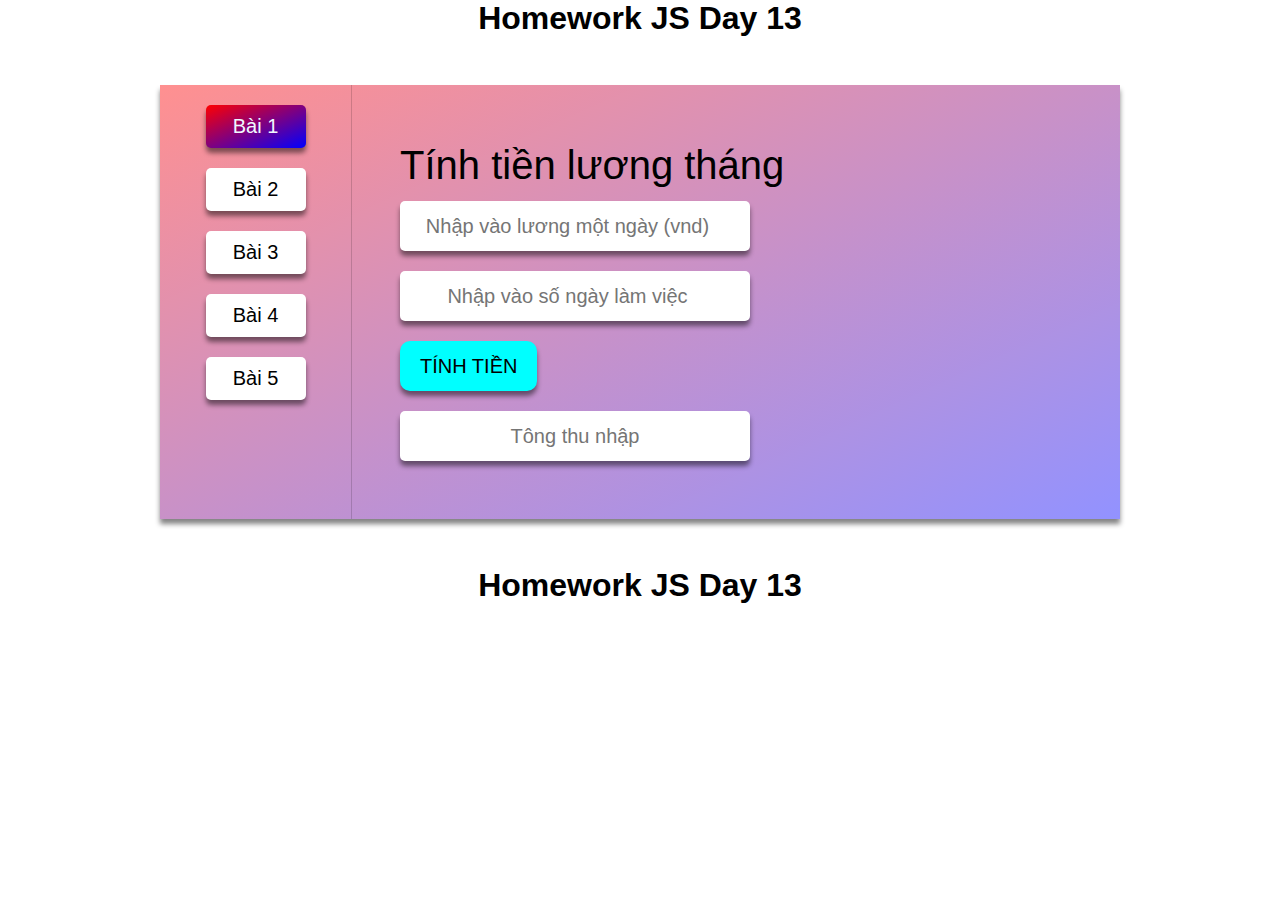
<file: index.html>
<!DOCTYPE html>
<html lang="en">

<head>
    <meta charset="UTF-8">
    <meta http-equiv="X-UA-Compatible" content="IE=edge">
    <meta name="viewport" content="width=device-width, initial-scale=1.0">
    <title>Document</title>
    <!-- fontawesome -->
    <link rel="stylesheet" href="https://cdnjs.cloudflare.com/ajax/libs/font-awesome/6.2.0/css/all.min.css"
        integrity="sha512-xh6O/CkQoPOWDdYTDqeRdPCVd1SpvCA9XXcUnZS2FmJNp1coAFzvtCN9BmamE+4aHK8yyUHUSCcJHgXloTyT2A=="
        crossorigin="anonymous" referrerpolicy="no-referrer" />
    <!-- mycss -->
    <link rel="stylesheet" href="./style.css">
</head>

<body>
    <header>
        <h1>Homework JS Day 13</h1>
    </header>
    <section class="Homework py-5">
        <div class="Homework-container">
            <div class="Homework-bg">
                <div class="Homework-content">
                    <div class="Homework-content-left">
                        <div class="homework-left-flex">
                            <div class="Homework-item active">
                                <a href="">
                                    <i class="fa-solid fa-book"></i>
                                    <span>Bài 1</span>
                                </a>
                            </div>
                            <div class="Homework-item">
                                <a href="./Ex02.html">
                                    <i class="fa-solid fa-book"></i>
                                    <span>Bài 2</span>
                                </a>
                            </div>
                            <div class="Homework-item">
                                <a href="./Ex03.html">
                                    <i class="fa-solid fa-book"></i>
                                    <span>Bài 3</span>
                                </a>
                            </div>
                            <div class="Homework-item">
                                <a href="./Ex04.html">
                                    <i class="fa-solid fa-book"></i>
                                    <span>Bài 4</span>
                                </a>
                            </div>
                            <div class="Homework-item">
                                <a href="./Ex05.html">
                                    <i class="fa-solid fa-book"></i>
                                    <span>Bài 5</span>
                                </a>
                            </div>
                        </div>
                    </div>
                    <div class="Homework-content-right py-5">


                        <span>Tính tiền lương tháng</span>
                        <i class="fa-solid fa-sack-dollar Homework-icon"></i>
                        <div>
                            <input id="numMoney" class="SalaryADay" type="number" name="name"
                                placeholder="Nhập vào lương một ngày (vnd)">
                            <input id="numDay" class="Days" type="number" name="name"
                                placeholder="Nhập vào số ngày làm việc">
                        </div>

                        <div class="btn-calc">
                            <button onclick="Ex01()" type="button" class="totalSalary">
                                TÍNH TIỀN
                            </button>
                        </div>

                        <div>
                            <input id="numSalary" class="Salary" type="text" name="name" placeholder="Tông thu nhập">
                        </div>
                    </div>
                </div>
            </div>
        </div>
    </section>
    <footer>
        <h1>Homework JS Day 13</h1>
    </footer>
    <script src="./script.js"></script>
</body>

</html>
</file>
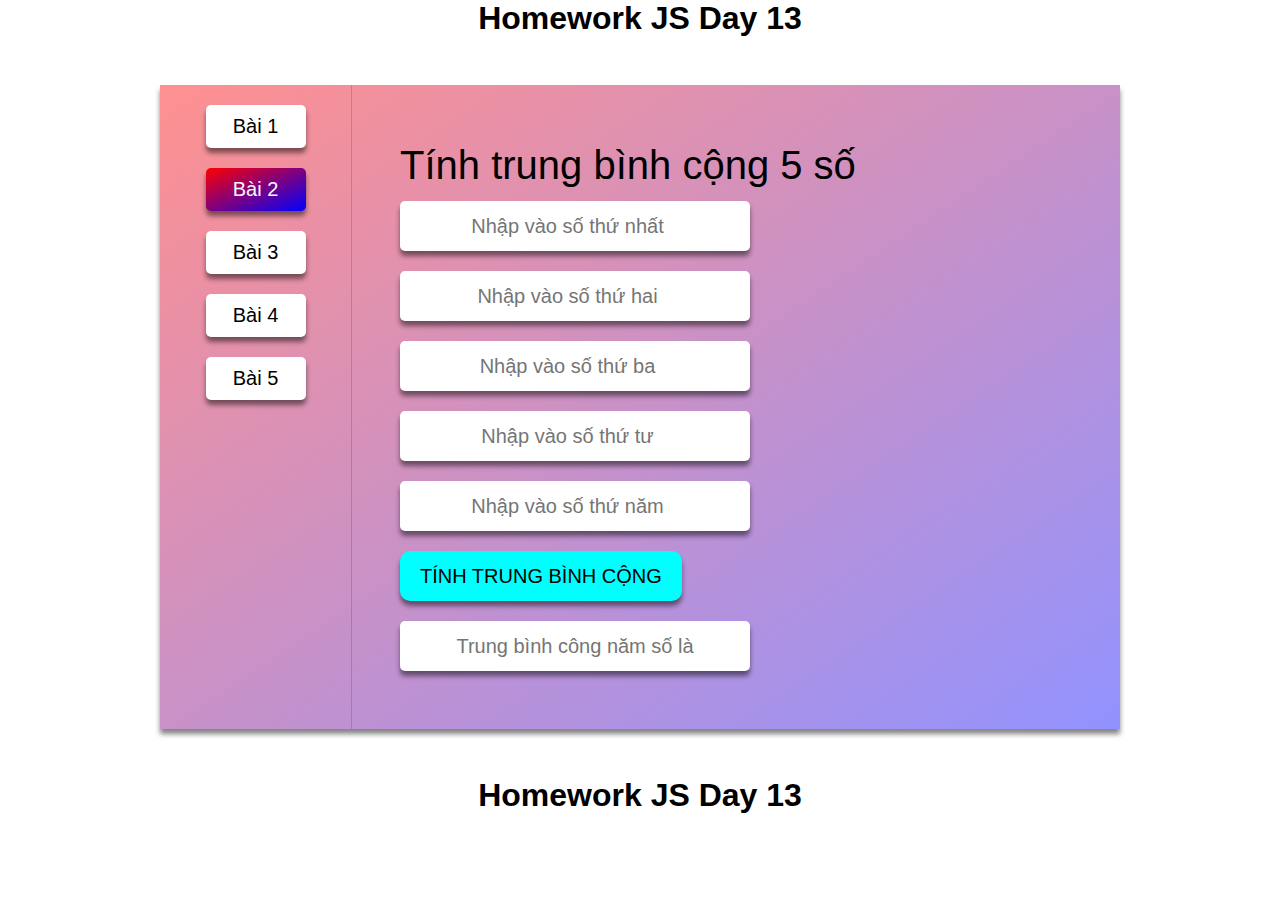
<file: Ex02.html>
<!DOCTYPE html>
<html lang="en">

<head>
    <meta charset="UTF-8">
    <meta http-equiv="X-UA-Compatible" content="IE=edge">
    <meta name="viewport" content="width=device-width, initial-scale=1.0">
    <title>Document</title>
    <!-- fontawesome -->
    <link rel="stylesheet" href="https://cdnjs.cloudflare.com/ajax/libs/font-awesome/6.2.0/css/all.min.css"
        integrity="sha512-xh6O/CkQoPOWDdYTDqeRdPCVd1SpvCA9XXcUnZS2FmJNp1coAFzvtCN9BmamE+4aHK8yyUHUSCcJHgXloTyT2A=="
        crossorigin="anonymous" referrerpolicy="no-referrer" />
    <!-- mycss -->
    <link rel="stylesheet" href="./style.css">
</head>

<body>
    <header>
        <h1>Homework JS Day 13</h1>
    </header>
    <section class="Homework py-5">
        <div class="Homework-container">
            <div class="Homework-bg">
                <div class="Homework-content">
                    <div class="Homework-content-left">
                        <div class="homework-left-flex">
                            <div class="Homework-item">
                                <a href="./index.html">
                                    <i class="fa-solid fa-book"></i>
                                    <span>Bài 1</span>
                                </a>
                            </div>
                            <div class="Homework-item active">
                                <a href="">
                                    <i class="fa-solid fa-book"></i>
                                    <span>Bài 2</span>
                                </a>
                            </div>
                            <div class="Homework-item">
                                <a href="./Ex03.html">
                                    <i class="fa-solid fa-book"></i>
                                    <span>Bài 3</span>
                                </a>
                            </div>
                            <div class="Homework-item">
                                <a href="./Ex04.html">
                                    <i class="fa-solid fa-book"></i>
                                    <span>Bài 4</span>
                                </a>
                            </div>
                            <div class="Homework-item">
                                <a href="./Ex05.html">
                                    <i class="fa-solid fa-book"></i>
                                    <span>Bài 5</span>
                                </a>
                            </div>
                        </div>
                    </div>
                    <div class="Homework-content-right py-5">


                        <span>Tính trung bình cộng 5 số</span>
                        <i class="fa-solid fa-calculator Homework-icon"></i>
                        <div>
                            <input id="numA" class="" type="number" name="name" placeholder="Nhập vào số thứ nhất">
                            <input id="numB" class="" type="number" name="name" placeholder="Nhập vào số thứ hai">
                        </div>

                        <div>
                            <input id="numC" class="" type="number" name="name" placeholder="Nhập vào số thứ ba">
                            <input id="numD" class="" type="number" name="name" placeholder="Nhập vào số thứ tư">
                            <input id="numE" class="" type="number" name="name" placeholder="Nhập vào số thứ năm">
                        </div>

                        <div class=" btn-calc">
                            <button onclick="Ex02()" type="button" class="Average">
                                TÍNH TRUNG BÌNH CỘNG
                            </button>
                        </div>

                        <div>
                            <input id="numOut" class="" type="text" name="name" placeholder="Trung bình công năm số là">
                        </div>
                    </div>
                </div>
            </div>
        </div>
    </section>
    <footer>
        <h1>Homework JS Day 13</h1>
    </footer>
    <script src="./script.js"></script>
</body>

</html>
</file>
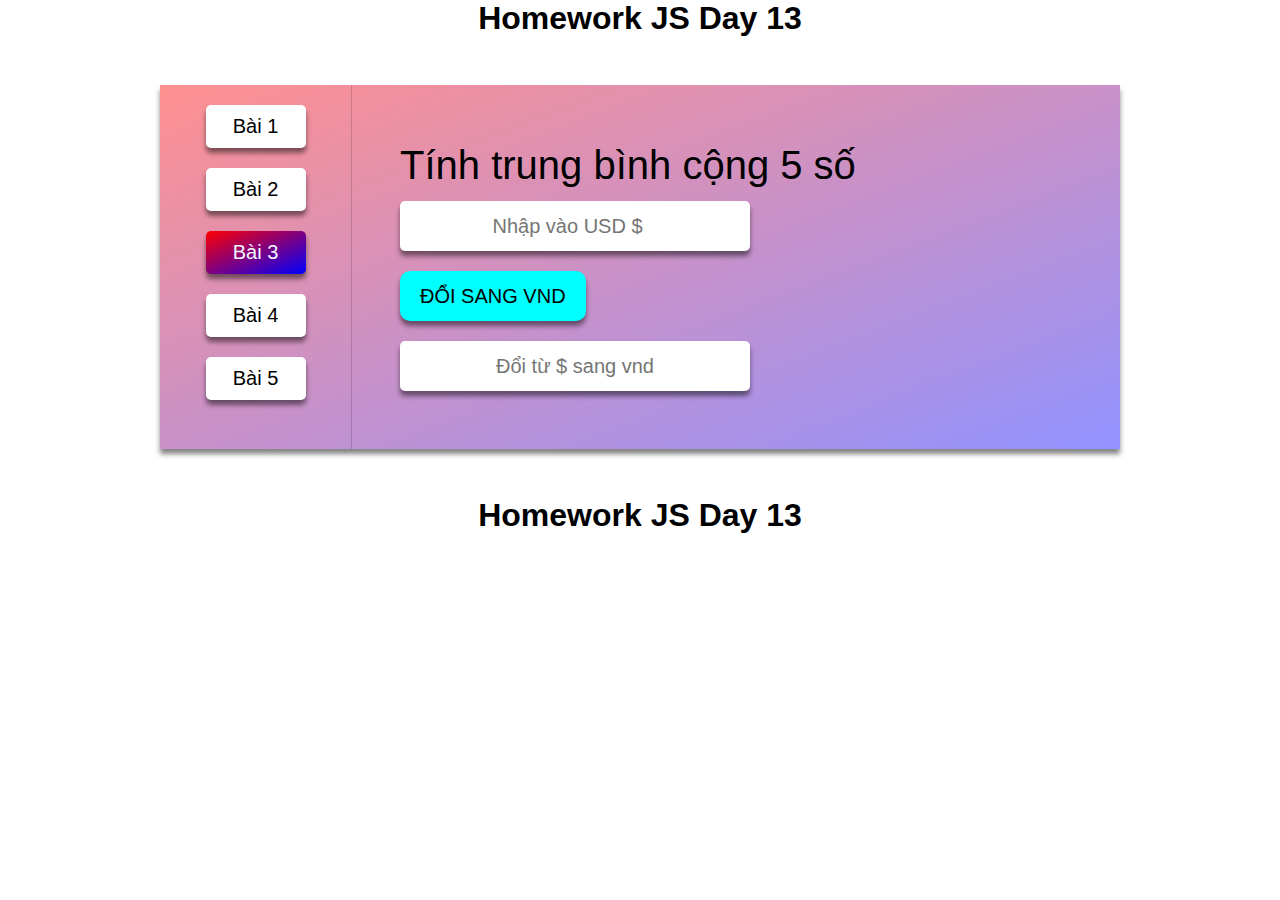
<file: Ex03.html>
<!DOCTYPE html>
<html lang="en">

<head>
    <meta charset="UTF-8">
    <meta http-equiv="X-UA-Compatible" content="IE=edge">
    <meta name="viewport" content="width=device-width, initial-scale=1.0">
    <title>Document</title>
    <!-- fontawesome -->
    <link rel="stylesheet" href="https://cdnjs.cloudflare.com/ajax/libs/font-awesome/6.2.0/css/all.min.css"
        integrity="sha512-xh6O/CkQoPOWDdYTDqeRdPCVd1SpvCA9XXcUnZS2FmJNp1coAFzvtCN9BmamE+4aHK8yyUHUSCcJHgXloTyT2A=="
        crossorigin="anonymous" referrerpolicy="no-referrer" />
    <!-- mycss -->
    <link rel="stylesheet" href="./style.css">
</head>

<body>
    <header>
        <h1>Homework JS Day 13</h1>
    </header>
    <section class="Homework py-5">
        <div class="Homework-container">
            <div class="Homework-bg">
                <div class="Homework-content">
                    <div class="Homework-content-left">
                        <div class="homework-left-flex">
                            <div class="Homework-item">
                                <a href="./index.html">
                                    <i class="fa-solid fa-book"></i>
                                    <span>Bài 1</span>
                                </a>
                            </div>
                            <div class="Homework-item ">
                                <a href="./Ex02.html">
                                    <i class="fa-solid fa-book"></i>
                                    <span>Bài 2</span>
                                </a>
                            </div>
                            <div class="Homework-item active">
                                <a href="">
                                    <i class="fa-solid fa-book"></i>
                                    <span>Bài 3</span>
                                </a>
                            </div>
                            <div class="Homework-item">
                                <a href="./Ex04.html">
                                    <i class="fa-solid fa-book"></i>
                                    <span>Bài 4</span>
                                </a>
                            </div>
                            <div class="Homework-item">
                                <a href="./Ex05.html">
                                    <i class="fa-solid fa-book"></i>
                                    <span>Bài 5</span>
                                </a>
                            </div>
                        </div>
                    </div>
                    <div class="Homework-content-right py-5">


                        <span>Tính trung bình cộng 5 số</span>
                        <i class="fa-solid fa-coins Homework-icon"></i>
                        <div>
                            <input id="numUSD" class="" type="number" name="name" placeholder="Nhập vào USD $">
                        </div>

                        <div class=" btn-calc">
                            <button onclick="Ex03()" type="button" class="Average">
                                ĐỔI SANG VND
                            </button>
                        </div>

                        <div>
                            <input id="numOut" class="" type="text" name="name" placeholder="Đổi từ $ sang vnd">
                        </div>
                    </div>
                </div>
            </div>
        </div>
    </section>
    <footer>
        <h1>Homework JS Day 13</h1>
    </footer>
    <script src="./script.js"></script>
</body>

</html>
</file>
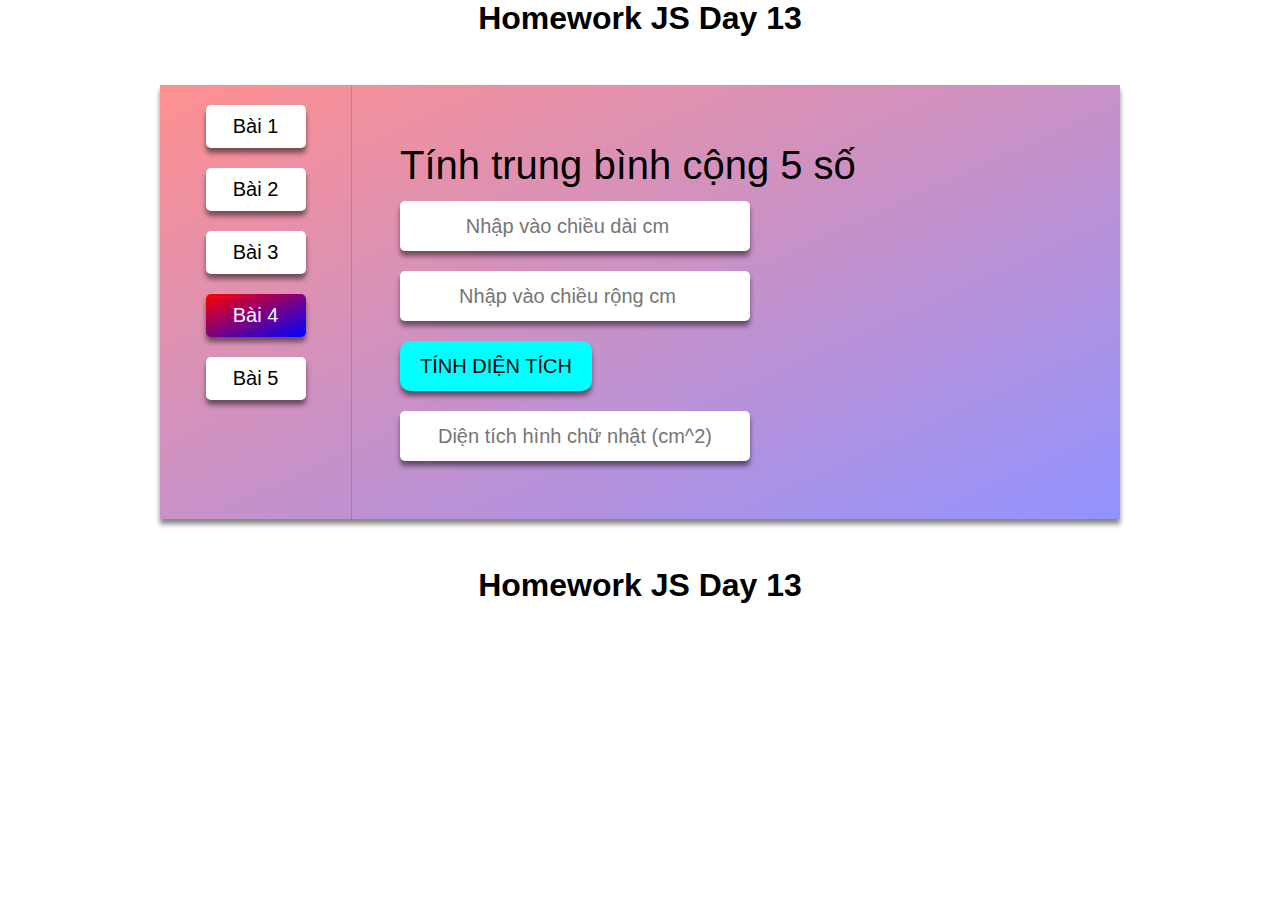
<file: Ex04.html>
<!DOCTYPE html>
<html lang="en">

<head>
    <meta charset="UTF-8">
    <meta http-equiv="X-UA-Compatible" content="IE=edge">
    <meta name="viewport" content="width=device-width, initial-scale=1.0">
    <title>Document</title>
    <!-- fontawesome -->
    <link rel="stylesheet" href="https://cdnjs.cloudflare.com/ajax/libs/font-awesome/6.2.0/css/all.min.css"
        integrity="sha512-xh6O/CkQoPOWDdYTDqeRdPCVd1SpvCA9XXcUnZS2FmJNp1coAFzvtCN9BmamE+4aHK8yyUHUSCcJHgXloTyT2A=="
        crossorigin="anonymous" referrerpolicy="no-referrer" />
    <!-- mycss -->
    <link rel="stylesheet" href="./style.css">
</head>

<body>
    <header>
        <h1>Homework JS Day 13</h1>
    </header>
    <section class="Homework py-5">
        <div class="Homework-container">
            <div class="Homework-bg">
                <div class="Homework-content">
                    <div class="Homework-content-left">
                        <div class="homework-left-flex">
                            <div class="Homework-item">
                                <a href="./index.html">
                                    <i class="fa-solid fa-book"></i>
                                    <span>Bài 1</span>
                                </a>
                            </div>
                            <div class="Homework-item ">
                                <a href="./Ex02.html">
                                    <i class="fa-solid fa-book"></i>
                                    <span>Bài 2</span>
                                </a>
                            </div>
                            <div class="Homework-item">
                                <a href="./Ex03.html">
                                    <i class="fa-solid fa-book"></i>
                                    <span>Bài 3</span>
                                </a>
                            </div>
                            <div class="Homework-item active">
                                <a href="">
                                    <i class="fa-solid fa-book"></i>
                                    <span>Bài 4</span>
                                </a>
                            </div>
                            <div class="Homework-item">
                                <a href="./Ex05.html">
                                    <i class="fa-solid fa-book"></i>
                                    <span>Bài 5</span>
                                </a>
                            </div>
                        </div>
                    </div>
                    <div class="Homework-content-right py-5">


                        <span>Tính trung bình cộng 5 số</span>
                        <i class="fa-solid fa-pen-ruler Homework-icon"></i>
                        <div>
                            <input id="numW" class="" type="number" name="name" placeholder="Nhập vào chiều dài cm">
                            <input id="numH" class="" type="number" name="name" placeholder="Nhập vào chiều rộng cm">
                        </div>

                        <div class=" btn-calc">
                            <button onclick="Ex04()" type="button" class="squarRectangle">
                                TÍNH DIỆN TÍCH
                            </button>
                        </div>

                        <div>
                            <input id="numOut" class="" type="text" name="name"
                                placeholder="Diện tích hình chữ nhật (cm^2)">
                        </div>
                    </div>
                </div>
            </div>
        </div>
    </section>
    <footer>
        <h1>Homework JS Day 13</h1>
    </footer>
    <script src="./script.js"></script>
</body>

</html>
</file>
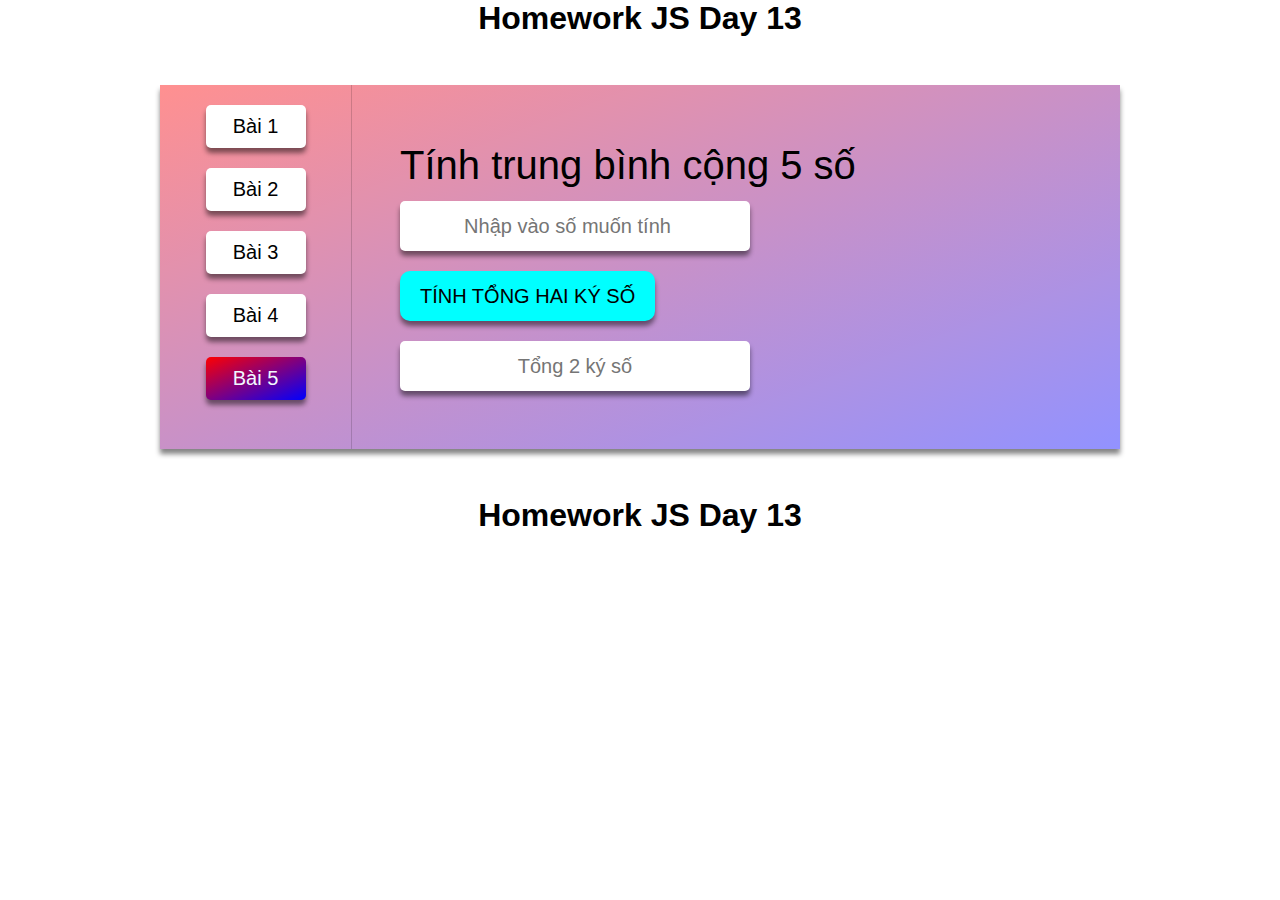
<file: Ex05.html>
<!DOCTYPE html>
<html lang="en">

<head>
    <meta charset="UTF-8">
    <meta http-equiv="X-UA-Compatible" content="IE=edge">
    <meta name="viewport" content="width=device-width, initial-scale=1.0">
    <title>Document</title>
    <!-- fontawesome -->
    <link rel="stylesheet" href="https://cdnjs.cloudflare.com/ajax/libs/font-awesome/6.2.0/css/all.min.css"
        integrity="sha512-xh6O/CkQoPOWDdYTDqeRdPCVd1SpvCA9XXcUnZS2FmJNp1coAFzvtCN9BmamE+4aHK8yyUHUSCcJHgXloTyT2A=="
        crossorigin="anonymous" referrerpolicy="no-referrer" />
    <!-- mycss -->
    <link rel="stylesheet" href="./style.css">
</head>

<body>
    <header>
        <h1>Homework JS Day 13</h1>
    </header>
    <section class="Homework py-5">
        <div class="Homework-container">
            <div class="Homework-bg">
                <div class="Homework-content">
                    <div class="Homework-content-left">
                        <div class="homework-left-flex">
                            <div class="Homework-item">
                                <a href="./index.html">
                                    <i class="fa-solid fa-book"></i>
                                    <span>Bài 1</span>
                                </a>
                            </div>
                            <div class="Homework-item ">
                                <a href="./Ex02.html">
                                    <i class="fa-solid fa-book"></i>
                                    <span>Bài 2</span>
                                </a>
                            </div>
                            <div class="Homework-item">
                                <a href="./Ex03.html">
                                    <i class="fa-solid fa-book"></i>
                                    <span>Bài 3</span>
                                </a>
                            </div>
                            <div class="Homework-item">
                                <a href="./Ex04.html">
                                    <i class="fa-solid fa-book"></i>
                                    <span>Bài 4</span>
                                </a>
                            </div>
                            <div class="Homework-item active">
                                <a href="">
                                    <i class="fa-solid fa-book"></i>
                                    <span>Bài 5</span>
                                </a>
                            </div>
                        </div>
                    </div>
                    <div class="Homework-content-right py-5">


                        <span>Tính trung bình cộng 5 số</span>
                        <i class="fa-solid fa-plus-minus Homework-icon"></i>
                        <div>
                            <input id="numBefore" class="" type="number" name="name"
                                placeholder="Nhập vào số muốn tính">
                        </div>

                        <div class=" btn-calc">
                            <button onclick="Ex05()" type="button" class="sumChar">
                                TÍNH TỔNG HAI KÝ SỐ
                            </button>
                        </div>

                        <div>
                            <input id="numOut" class="" type="text" name="name" placeholder="Tổng 2 ký số">
                        </div>
                    </div>
                </div>
            </div>
        </div>
    </section>
    <footer>
        <h1>Homework JS Day 13</h1>
    </footer>
    <script src="./script.js"></script>
</body>

</html>
</file>
<file: style.css>
/* global code */
* {
    margin: 0;
    padding: 0;
    box-sizing: border-box;
}

html,
body {
    font-family: 'Oswald', sans-serif;
    /* sans-serif phông chữ back up dự trù font-family mất chữ khi mất mạng*/

}

.py-5 {
    padding-top: 3rem !important;
    padding-bottom: 3rem !important;
}

header {
    text-align: center;
}

/* homework */
.Homework-container {
    width: 75%;
    margin: 0 auto;
    overflow: hidden;
    box-shadow: rgba(1, 1, 1, 0.488) 0px 5px 5px 0px;

}

.Homework-bg {
    background: linear-gradient(to bottom right, rgba(255, 0, 0, 0.437), rgba(0, 0, 255, 0.426));
    position: relative;
    animation: mybg 5s 2 infinite;
    animation-direction: alternate-reverse;

}

.Homework-content {
    display: flex;
    justify-content: space-between;
    /* position: relative; */
    /* align-items: center; */
}

.Homework-content-left {
    width: 20%;
    border-style: solid;
    border-color: rgba(0, 0, 0, 0.158);
    border-width: 0 1px 0 0;
    box-shadow: rgba(1, 1, 1, 0.488) 0px 5px 0px 0px;
}

.active {
    background-image: linear-gradient(to bottom right, rgb(255, 0, 0), rgb(0, 0, 255));
    transition: all 1s;
}

.active:hover {
    background-image: linear-gradient(to bottom right, rgba(0, 0, 255, 0.885), rgba(255, 0, 0, 0.879));
}

.active a i,
.active a span {
    color: aliceblue !important;
}

.Homework-item {
    text-align: center;
    width: 100px;
    padding: 10px 0;
    margin: 20px auto;
    background-color: white;
    border-radius: 5px;
    box-shadow: rgba(1, 1, 1, 0.488) 0px 5px 5px 0px;
    transition: all 0.5s;

}

.Homework-item a {
    text-decoration: none;
    font-size: 20px;
    color: black;
}

.Homework-item a i {
    color: rgba(58, 61, 22, 0.47);
}

.Homework-content-right {
    width: 75%;
    background-color: transparent;
}


/* .Homework-bg img {
    width: 100%;
    height: 100%;
    overflow: hidden;
    object-fit: cover;
    background-color: blueviolet;
    position: absolute;
    z-index: 0;
    top: 0;
    left: 0;
} */

.Homework-content-right img {
    width: 100%;
    height: 100%;
    object-fit: contain;
    overflow: hidden;
}

.Homework-content-right input {
    width: 350px;
    height: 50px;
    font-size: 20px;
    margin: 10px 10px 10px 0px;
    text-align: center;
    border-color: none;
    border: none;
    border-radius: 5px;
    box-shadow: rgba(1, 1, 1, 0.488) 0px 5px 5px 0px;
}

.Homework-content-right input:focus {
    border: none;
    box-shadow: rgba(231, 101, 123, 0.638) 0px 5px 5px 0px;
}

.Homework-content-right span {
    font-size: 40px;
    margin: 10px 0px;
    /* color: linear-gradient(to bottom right, rgb(255, 0, 0), rgba(0, rgb(0, 0, 255))); */
    color: black;
}

.Homework-content-right i {
    display: inline block;
    width: 50px;
    height: 50px;
    font-size: 50px;
    margin: 10px 0px;
    /* color: linear-gradient(to bottom right, rgb(255, 0, 0), rgba(0, rgb(0, 0, 255))); */
    color: rgba(0, 0, 0, 0.559);

}

.btn-calc button {
    height: 50px;
    background-color: aqua;
    border: none;
    border-radius: 10px;
    box-shadow: rgba(1, 1, 1, 0.488) 0px 5px 5px 0px;
    color: black;
    font-size: 20px;
    padding: 0 20px;
    transition: all 0.5s;
    cursor: pointer;
    margin: 10px 0px;
}

.btn-calc button:hover {
    background-color: rgba(0, 255, 255, 0.274);
}

footer {
    text-align: center;
}
</file>
